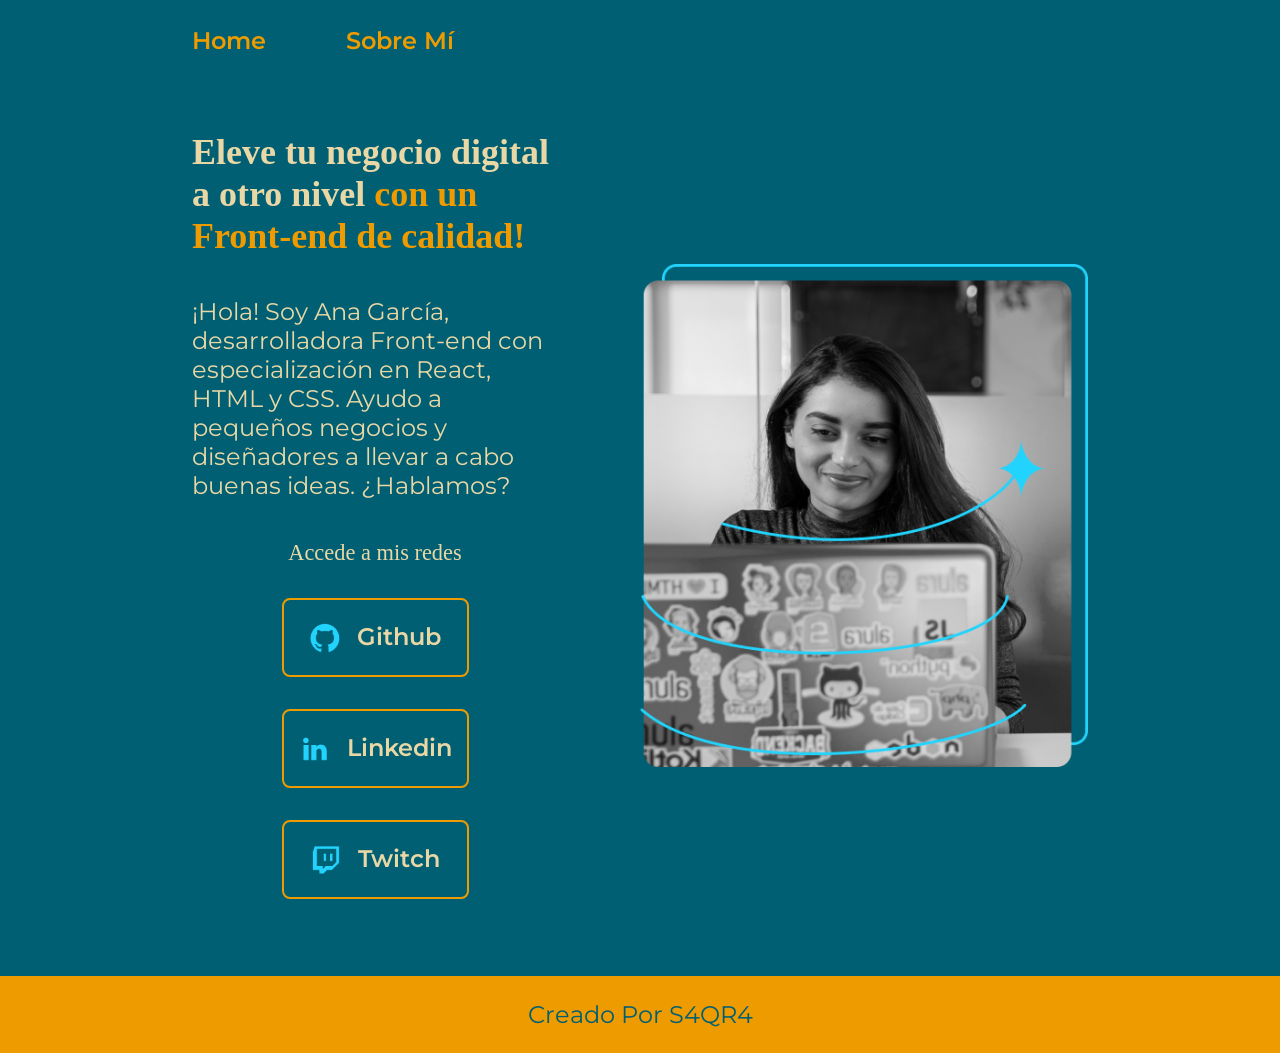
<file: index.html>
<!DOCTYPE html>
<html lang="es-mx">
<head>
    <meta charset="UTF-8"> 
    <meta http-equiv="X-UA-Compatible" content="IE=edge">
    <meta name="viewport" content="width=device-width, initial-scale=1.0">
    <title>Portafolio</title>
    <link rel="stylesheet" href="styles/style.css">

</head>
<body>
    <header class="header">
        <nav class="header_menu">
            <a class="header_menu_link" href="index.html">Home</a>
            <a class="header_menu_link" href="about.html">Sobre Mí</a>
        </nav>
    </header>
    <main class="presentacion">
        <section class="presentacion__contenido">
            <h1 class="presentacion__contenido__titulo">
                Eleve tu negocio digital a otro nivel 
                <strong class="titulo-destaque">con un Front-end de calidad!
                </strong></h1>
                <p class="presentacion__contenido__texto">¡Hola! Soy Ana García, desarrolladora Front-end con
                    especialización en React, HTML y CSS. Ayudo a pequeños
                    negocios y diseñadores a llevar a cabo buenas ideas.
                    ¿Hablamos?

                </p>
                <div class="presentacion__enlaces">
                    <h2 class="presentacion__enlaces__subtitulo">Accede a mis redes</h2>
                    <a class="presentacion__enlaces__link" href="https://github.com/">
                        <img src="./assets/github.png">
                        Github
                    </a>
                    <a class="presentacion__enlaces__link" href="https://linkedin.com/in/">
                        <img src="./assets/linkedin.png">
                        Linkedin
                    </a>
                    <a class="presentacion__enlaces__link" href="https://twitch.tv/">
                        <img src="./assets/twitch.png">
                        Twitch
                    </a>
                </div>
               
        </section>
            <img class="presentacion__imagen" src="./assets/Imagen.png" alt="Foto de Ana García desarrolando un proyecto">
    </main>
    <footer>
        <p class="parrafo_pie">Creado Por S4QR4</p>
    </footer>
</body>
</html>
</file>
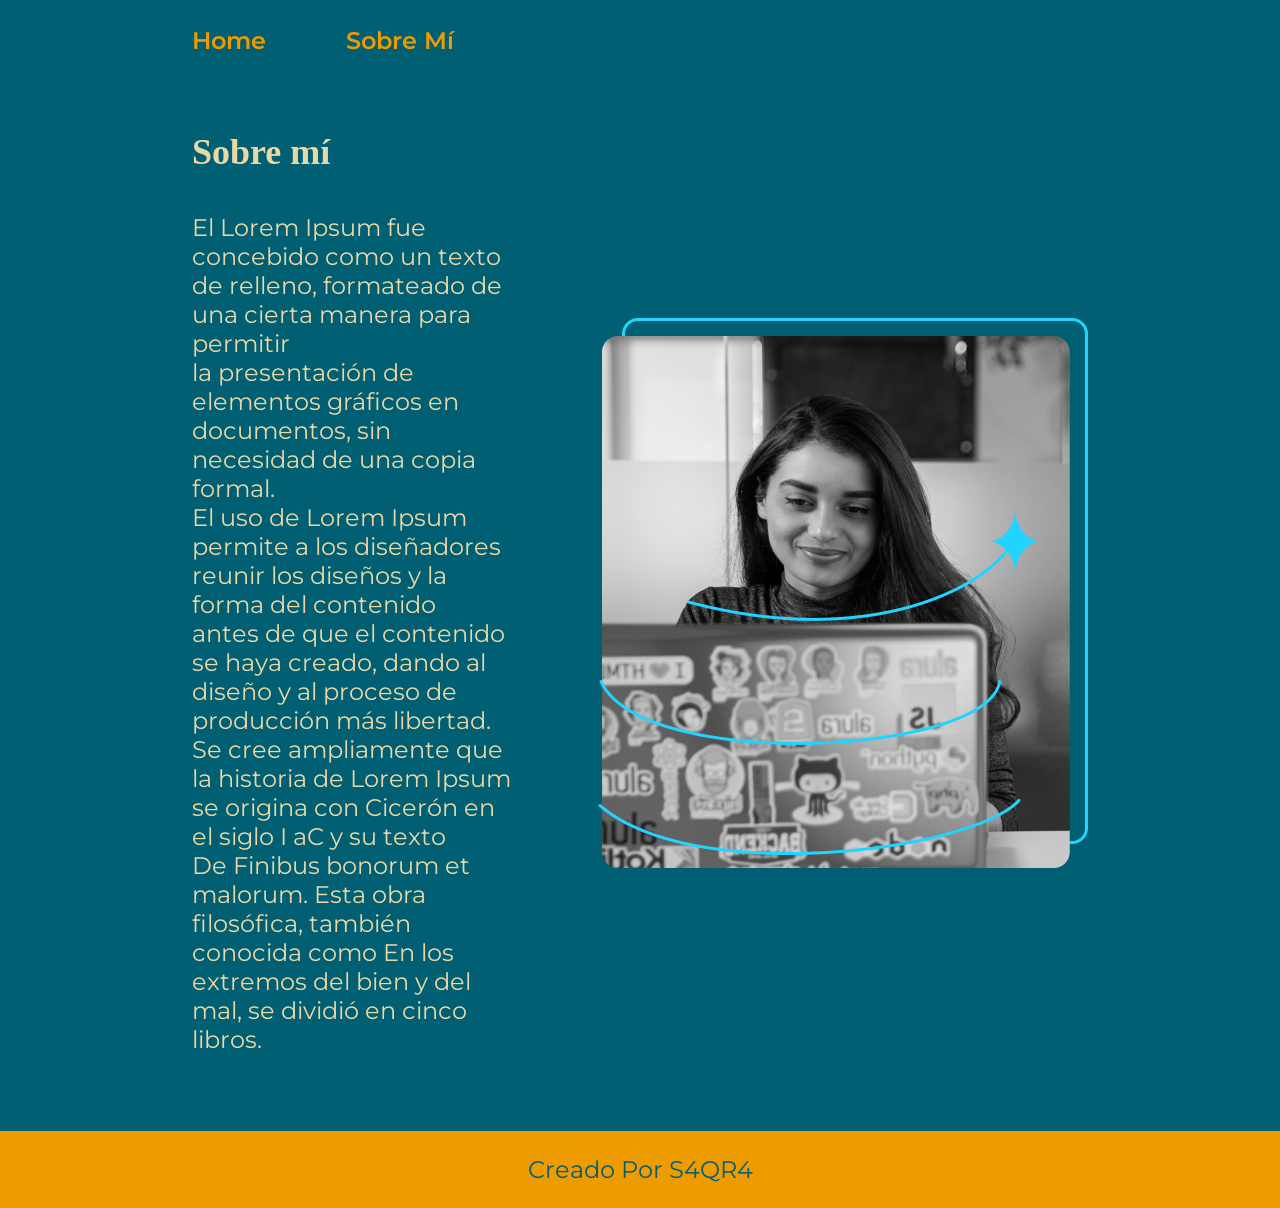
<file: about.html>
<!DOCTYPE html>
<html lang="en">
<head>
    <meta charset="UTF-8">
    <title>Sobre Mí</title>
    <link rel="stylesheet" href="styles/style.css">
</head>
<body>
<header class="header">
    <nav class="header_menu">
        <a class="header_menu_link" href="index.html">Home</a>
        <a class="header_menu_link" href="about.html">Sobre Mí</a>
    </nav>
</header>
<main class="presentacion">

    <section class="presentacion__contenido">
        <h1 class="presentacion__contenido__titulo">Sobre mí</h1>
        <p class="presentacion__contenido__texto">El Lorem Ipsum fue concebido como un texto de relleno, formateado de una cierta manera para permitir <br>
            la presentación de elementos gráficos en documentos, sin necesidad de una copia formal. <br>
            El uso de Lorem Ipsum permite a los diseñadores reunir los diseños y la forma del contenido <br>
            antes de que el contenido se haya creado, dando al diseño y al proceso de producción más libertad.

            Se cree ampliamente que la historia de Lorem Ipsum se origina con Cicerón en el siglo I aC y su texto <br>
            De Finibus bonorum et malorum. Esta obra filosófica, también conocida como En los extremos
            del bien y del mal, se dividió en cinco libros.</p>

    </section>
    <img src="./assets/Imagen.png" alt="Foto de Ana García desarrolando un proyecto">
</main>
<footer>
    <p class="parrafo_pie">Creado Por S4QR4</p>
</footer>
</body>
</html>
</file>
<file: styles/style.css>
@import url('https://fonts.googleapis.com/css2?family=Krona+One&family=Montserrat:wght@400;600&display=swap');
:root{
    --color-primario: #005f73;
    --color-secundario: #e9d8a6;
    --color-terceario:#ee9b00;

    --fuente-montserrat:'Montserrat', sans serif;
    --fuente-Krona:'Krona One'.sans serif;
}

* {
    padding: 0;
    margin:0;
}

body{
    height: 100vh;
    box-sizing: border-box;
    background-color: var(--color-primario);
    color: var(--color-secundario);
}
.header{
    padding: 2% 0% 0% 15%;

}
.header_menu{
    display:flex ;
    gap: 80px;

}
.header_menu_link{
    font-family: var(--fuente-montserrat);
    font-size: 1.5rem;
    font-weight: 600;
    color: var(--color-terceario);
    text-decoration: none;
}
.titulo-destaque {
    color: var(--color-terceario); ;
}

.presentacion {
    padding: 6% 15%;
    display: flex;
    align-items: center;
    justify-content: space-between;
    gap:82px ;
}

.presentacion__contenido{
    width: 50%;
    display: flex;
    flex-direction: column;
    gap: 40px;
}

.presentacion__contenido__titulo{
    font-size: 2.25rem;
    font-family: var(--fuente-Krona);
}

.presentacion__contenido__texto{
    font-size: 1.5rem;
    font-family: var(--fuente-montserrat);
}

.presentacion__enlaces{
    display: flex;
    flex-direction: column;
    justify-content: space-between;
    align-items: center;
    gap: 32px;
}

.presentacion__enlaces__subtitulo{
    font-family: var(--fuente-Krona);
    font-weight: 400;
    font-size: 1.4rem;
}

.presentacion__enlaces__link{
      /* background-color: #22D4FD; */
      display: flex;
      justify-content: center;
      gap: 16px;
      border: 2px solid var(--color-terceario );
      width: 50%;
      text-align: center;
      border-radius: 8px;
      font-size: 1.5rem;
      font-weight: 600;
      padding: 21.5px 0;
      text-decoration: none;
      color: var(--color-secundario) ;
      font-family: var(--fuente-montserrat );
}

.presentacion__enlaces__link:hover{
    background-color: var(--color-secundario );
}
.parrafo_pie{
    background-color:var(--color-terceario);
    color: var(--color-primario );
    font-family: var(--fuente-montserrat );
    padding: 24px;
    text-align: center;
    font-size: 24px;
    font-weight: 400;
}
.presentacion__imagen{
    width: 50%;
}
@media(max-width: 1200px){
    .presentacion{
        flex-direction: column-reverse;

    }
    .header{
        padding: 10%;
    }
    .header_menu{
        justify-content: center;
    }
    .presentacion__contenido{
        width: auto;


    }

}
</file>
